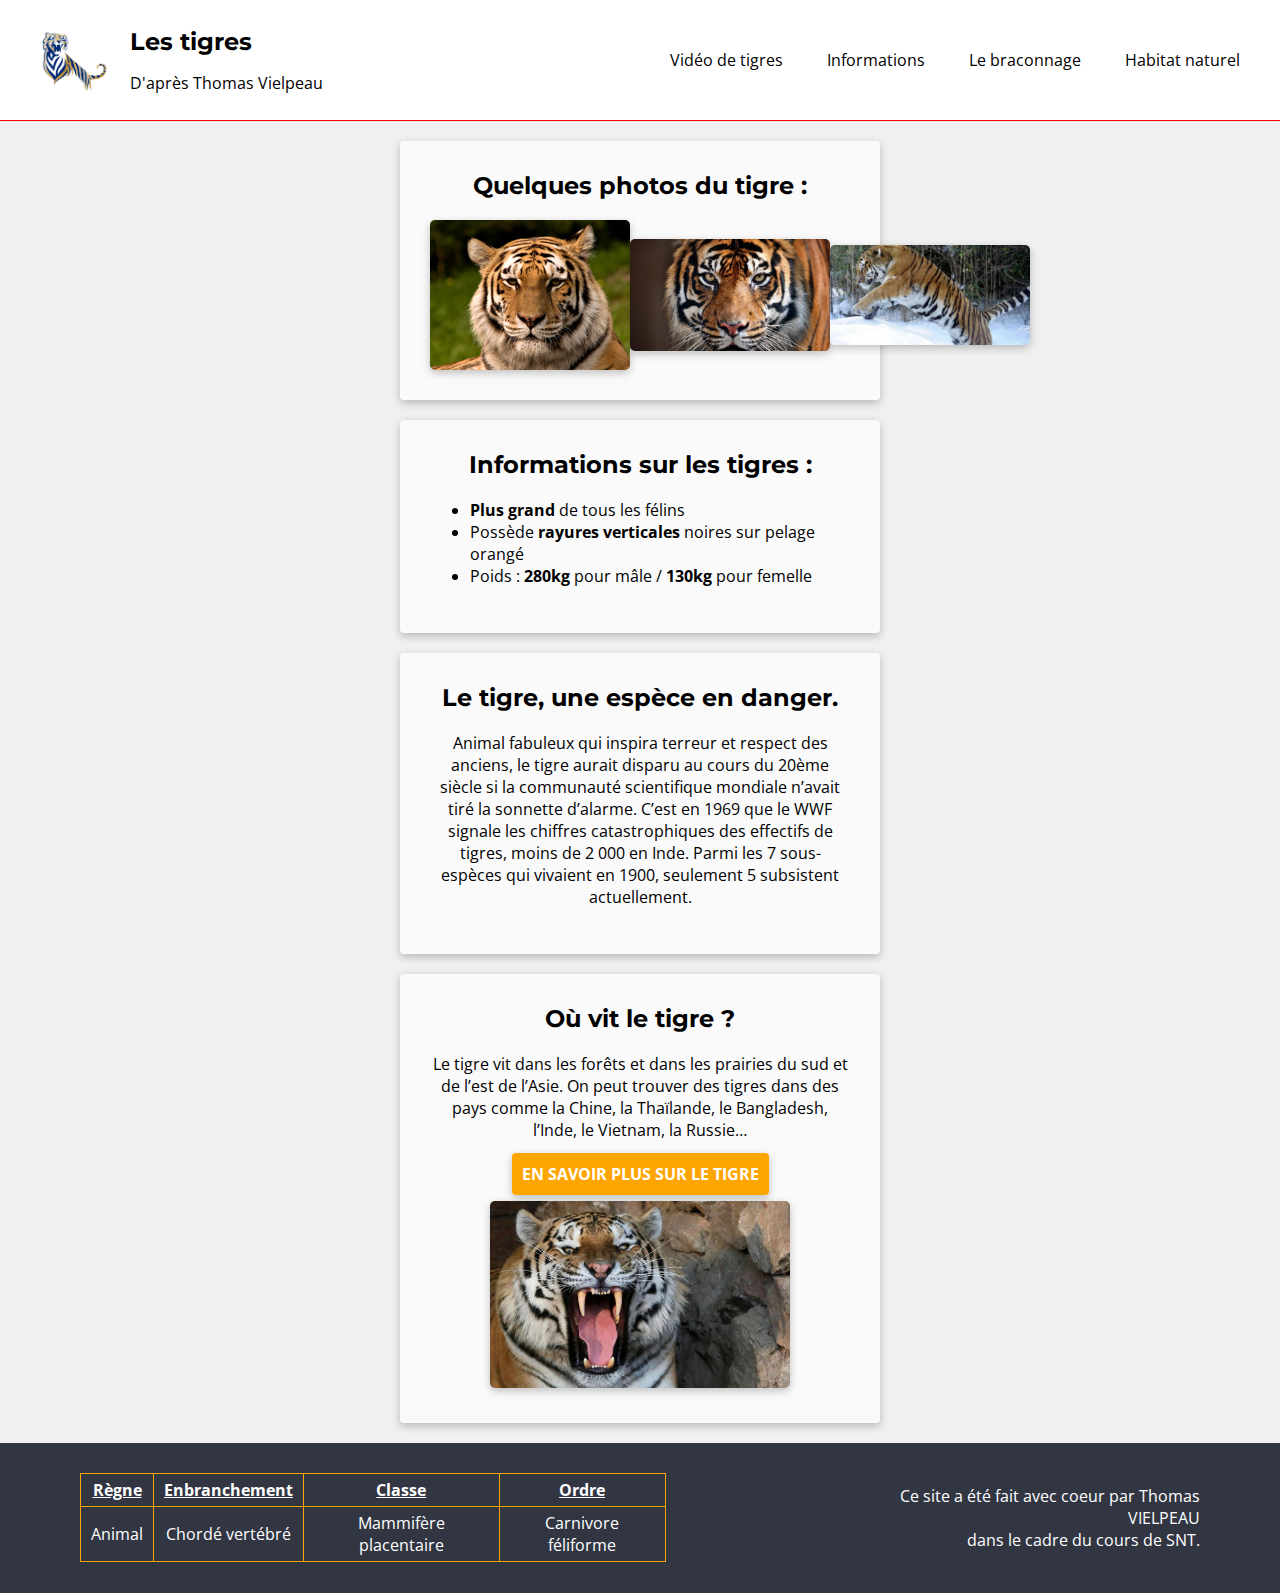
<file: index.html>
<!DOCTYPE html>
<html>
  <head>
    <title>Les tigres</title>
    <link rel="stylesheet" href="style.css">
	<link rel="icon" type="image/png" href="images/logo.png" />
    <meta charset="utf-8">
  </head>
  <body>
  	<div class="navbar">
  		<a href="index.html" class="navbar-left">
  			<img src="images/logo.png"/>
  			<div>
  				<h2>Les tigres</h2>
  				<p>D'après Thomas Vielpeau</p>
  			</div>
  		</a>
  		<div class="navbar-right">
  			<ul>
  				<li><a href="videos.html">Vidéo de tigres</a></li>
  				<li><a href="#infos">Informations</a></li>
  				<li><a href="#braconnage">Le braconnage</a></li>
  				<li><a href="#habitat">Habitat naturel</a></li>
  			</ul>
  		</div>
  	</div>
    <div class="container" id="photos">
      <h2>Quelques photos du tigre :</h2>
      <div>
        <img src="images/tigre1.jpg" alt="Image tigre" width=200>
        <img src="images/tigre2.jpg" alt="Image tigre" width=200>
        <img src="images/tigre3.jpg" alt="Image tigre" width=200>
      </div>
    </div>
    <div class="container" id="infos">
      <h2>Informations sur les tigres :</h2>
      <ul>
        <li><strong>Plus grand</strong> de tous les félins</li>
        <li>Possède <strong>rayures verticales</strong> noires sur pelage orangé</li>
        <li>Poids : <strong>280kg</strong> pour mâle / <strong>130kg</strong> pour femelle</li>
      </ul>
    </div>
  	<div class="container" id="braconnage">
  		<h2>Le tigre, une espèce en danger.</h2>
      <div>
        <p>
          Animal fabuleux qui inspira terreur et respect des anciens, le tigre aurait disparu au cours du 20ème siècle si la communauté scientifique mondiale n’avait tiré la sonnette d’alarme. C’est en 1969 que le WWF signale les chiffres catastrophiques des effectifs de tigres, moins de 2 000 en Inde. Parmi les 7 sous-espèces qui vivaient en 1900, seulement 5 subsistent actuellement.
        </p>
      </div>
  	</div>
  	<div class="container" id="habitat">
  		<h2>Où vit le tigre ?</h2>
  		<div>
  			<p>
  			Le tigre vit dans les forêts et dans les prairies du sud et de l’est de l’Asie. On peut trouver des tigres dans des pays comme la Chine, la Thaïlande, le Bangladesh, l’Inde, le Vietnam, la Russie…
  			<br>
  			<br>
  			<a target="_blank" href="https://www.instinct-animal.fr/tigre/" class="btn-knowmore">EN SAVOIR PLUS SUR LE TIGRE</a>
  			</p>
  			<img src="images/tigre4.jpg" width=300/>
  		</div>
  	</div>
    <div class="footer">
      <div class="footer-left">
        <table>
          <tr>
            <th>Règne</th>
            <th>Enbranchement</th>
            <th>Classe</th>
            <th>Ordre</th>
          </tr>
          <tr>
            <td>Animal</td>
            <td>Chordé vertébré</td>
            <td>Mammifère placentaire</td>
            <td>Carnivore féliforme</td>
          </tr>
        </table>
      </div>
      <div class="footer-right">
        <p>Ce site a été fait avec coeur par Thomas VIELPEAU <br>dans le cadre du cours de SNT.</p>
      </div>
    </div>
  </body>
</file>
<file: style.css>
@import url('https://fonts.googleapis.com/css?family=Montserrat|Open+Sans&display=swap');

body{
	background-color: rgb(240,240,240) !important;
  margin: 0px;
}

body{
  font-family: 'Open Sans' !important;
}

h1,h2,h3,h4,h5{
  font-family: 'Montserrat' !important;
}

.container{
  background-color: rgba(250,250,250);
  box-shadow: rgba(0, 0, 0, 0.24) 0px 3px 8px;
  text-align: center;
  margin: 20px 400px;
  padding: 30px;
  border-radius: 4px;
}

.container h2{
  margin-top: 0px;
  font-size: 24px;
}

#photos>div{
  display: flex;
  justify-content: space-around;
  align-items: center;
}
#photos>div>img,#habitat img{
  box-shadow: rgba(0, 0, 0, 0.24) 0px 3px 8px;
  border-radius: 5px;
}


#infos>ul{
  text-align: left;
}

.navbar{
	display: flex;
	justify-content: space-between;
	align-items: center;
	border-bottom: 1px solid red;
	box-shadow: 0px 0px 1px rgba(0,0,0,0.2);
	padding: 0px 20px;
	background-color: white;
	height: 120px;
}

.navbar img{
	width: 70px;
}

.navbar ul{
	display: inline;
	list-style: none;
}
.navbar li{
	display: inline;
	padding: 0px 20px;
}

.navbar-right{
	display: flex;
	align-items: center;
}
.navbar h2{
	margin: 0;
}
.navbar-left{
	display: flex;
	align-items: center;
	color: black;
	transition: 0.2s;
  text-decoration: none;
}
.navbar-left:hover{
	color: red;
	text-decoration: none;
	transition: 0.2s;
}
.navbar-left img{
	margin: 0px 20px;
}
.navbar-left a{
  text-decoration: none;
  color: black;
}
.navbar-left>a:hover{
  text-decoration: none;
  color: black;
}
.navbar-left p{
	margin-bottom: 0px;
}

.navbar-right ul{
  margin: 0;
}

.navbar-right a{
  color: black;
  text-decoration: none;
  transition: 0.1s;
}

.navbar-right a:hover{
  color: red;
  text-decoration: none;
  transition: 0.1s;
}


.footer{
  display: flex;
  justify-content: space-between;
  align-items: center;
  background-color: #323643;
  height: 150px;
  color: white;
}

.btn-knowmore{
	color: white;
  background-color: orange;
  padding: 10px;
  box-shadow: rgba(0, 0, 0, 0.24) 0px 3px 8px;
  border-radius: 4px;
	font-weight: bolder;
  text-decoration: none;
}

.btn-knowmore:hover{
  color: orange;
  background-color: white;
  transition: 0.4s;
}


.footer div{
  margin: 0px 80px;
}

.footer p{
  margin: 0px;
  text-align: right;
}

.footer-left i{
  color: #ef4339;
  font-size: 21px;
  transition: 0.3s;
}

.footer-left a:hover{
  opacity: 0.7;
  transition: 0.3s;
}
.footer p i{
  color: red;
}


.footer-left table
{
    border-collapse: collapse;
    text-align: center;
}
.footer-left td, .footer-left th
{
    border: 1.5px solid orange;
    padding: 5px 10px;
}
.footer-left th{
  text-decoration: underline;
}
.footer-center{
	border: 1px solid orange;
}
.footer-center ul{
	margin-bottom: 0px;
}
</file>
